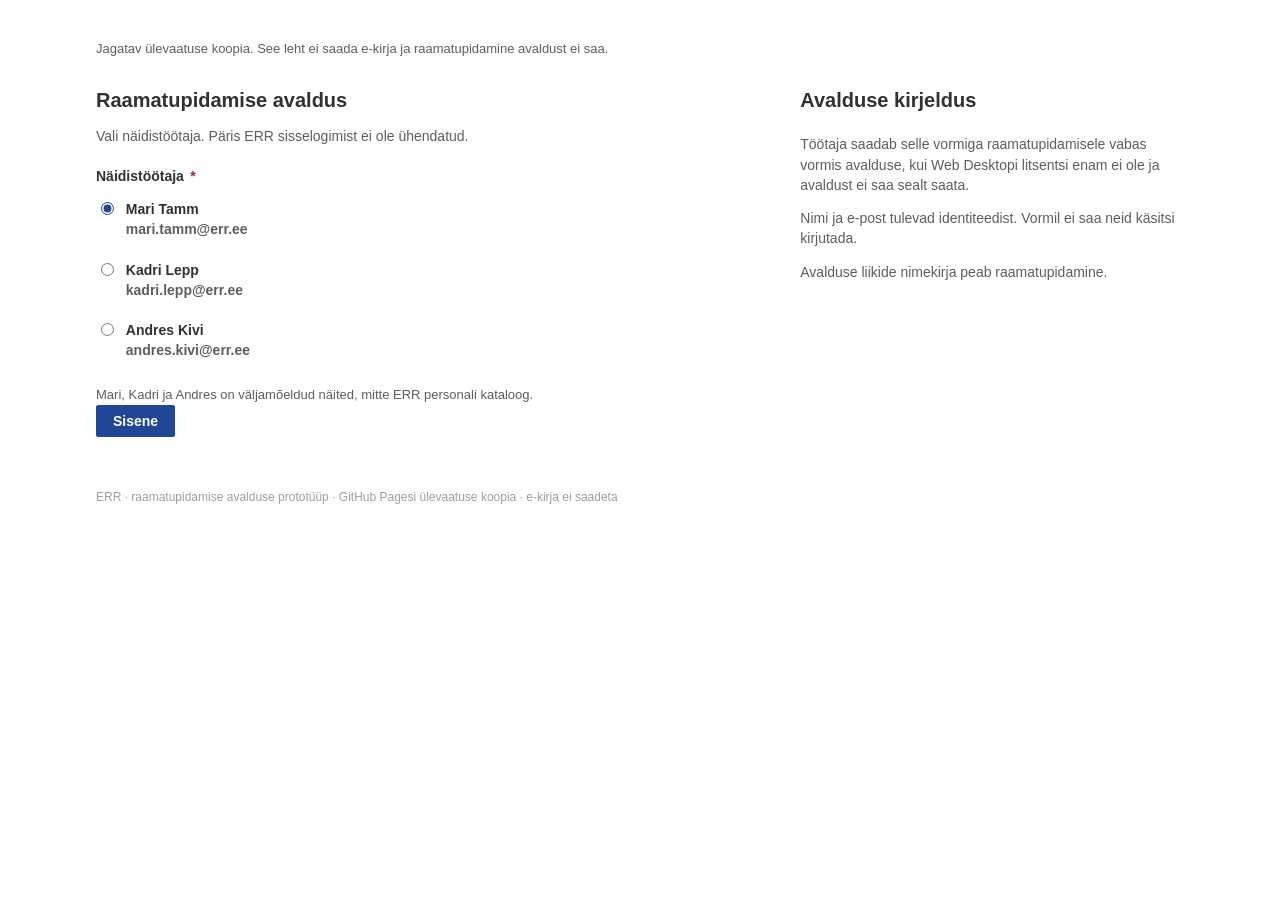
<file: docs/index.html>
<!DOCTYPE html>
<html lang="et">
<head>
  <meta charset="utf-8">
  <meta name="viewport" content="width=device-width, initial-scale=1">
  <meta name="robots" content="noindex">
  <title>Raamatupidamise avaldus · ERR</title>
  <link rel="stylesheet" href="styles.css">
</head>
<body>
  <a class="skip" href="#main">Sisu juurde</a>
  <main id="main">
    <p class="review-note">Jagatav ülevaatuse koopia. See leht ei saada e-kirja ja raamatupidamine avaldust ei saa.</p>

    <section id="gate">
      <div class="layout">
        <div class="form-col">
          <h1>Raamatupidamise avaldus</h1>
          <p class="lede">Vali näidistöötaja. Päris ERR sisselogimist ei ole ühendatud.</p>
          <div id="gate-alert" class="banner banner-error" role="alert" hidden></div>
          <form id="login-form">
            <fieldset>
              <legend>Näidistöötaja <span class="req" aria-hidden="true">*</span><span class="sr">kohustuslik</span></legend>
              <div id="people" class="people"></div>
            </fieldset>
            <p class="hint">Mari, Kadri ja Andres on väljamõeldud näited, mitte ERR personali kataloog.</p>
            <button type="submit" class="btn btn-primary" id="login-button">Sisene</button>
          </form>
        </div>
        <aside class="help" aria-labelledby="gate-help-title">
          <h2 id="gate-help-title">Avalduse kirjeldus</h2>
          <p>Töötaja saadab selle vormiga raamatupidamisele vabas vormis avalduse, kui Web Desktopi litsentsi enam ei ole ja avaldust ei saa sealt saata.</p>
          <p>Nimi ja e-post tulevad identiteedist. Vormil ei saa neid käsitsi kirjutada.</p>
          <p>Avalduse liikide nimekirja peab raamatupidamine.</p>
        </aside>
      </div>
    </section>

    <section id="app" hidden>
      <div class="layout">
        <div class="form-col">
          <h1>Raamatupidamise avaldus</h1>
          <div class="identity">
            <span><span class="id-k">Nimi</span> <strong id="who-name"></strong></span>
            <span><span class="id-k">E-post</span> <strong id="who-email"></strong></span>
            <button type="button" class="btn btn-quiet" id="logout">Välju</button>
          </div>

          <form id="application-form" autocomplete="off">
            <div id="form-alert" class="banner banner-error" role="alert" tabindex="-1" hidden></div>

            <div class="field">
              <label for="type">Avalduse liik <span class="req" aria-hidden="true">*</span><span class="sr">kohustuslik</span></label>
              <select id="type" name="type" aria-required="true" aria-describedby="type-hint type-error">
                <option value="">(tühi)</option>
              </select>
              <p class="hint" id="type-hint">Esialgne nimekiri lähteülesande näidetest. Lõpliku loetelu kinnitab raamatupidamine.</p>
              <p class="field-error" id="type-error"></p>
            </div>

            <div class="field">
              <label id="body-label">Avalduse tekst <span class="req" aria-hidden="true">*</span><span class="sr">kohustuslik</span></label>
              <div class="editor" id="editor">
                <div class="toolbar" role="toolbar" aria-label="Teksti vorming" id="toolbar">
                  <button type="button" data-cmd="bold" aria-label="Rasvane" aria-pressed="false"><strong>B</strong></button>
                  <button type="button" data-cmd="italic" aria-label="Kaldkiri" aria-pressed="false"><em>I</em></button>
                  <button type="button" data-cmd="underline" aria-label="Allakriipsutus" aria-pressed="false"><span class="u">U</span></button>
                  <button type="button" data-cmd="insertUnorderedList" aria-label="Täpploend" aria-pressed="false">
                    <svg viewBox="0 0 16 16" width="15" height="15" aria-hidden="true" focusable="false">
                      <circle cx="2.4" cy="3.5" r="1.15" fill="currentColor"></circle>
                      <circle cx="2.4" cy="8" r="1.15" fill="currentColor"></circle>
                      <circle cx="2.4" cy="12.5" r="1.15" fill="currentColor"></circle>
                      <path d="M5.5 3.5h8.2M5.5 8h8.2M5.5 12.5h8.2" stroke="currentColor" stroke-width="1.3"></path>
                    </svg>
                  </button>
                </div>
                <div id="body" class="editor-surface" contenteditable="true" role="textbox" aria-multiline="true" aria-required="true" aria-labelledby="body-label" aria-describedby="body-hint body-error"></div>
              </div>
              <p class="hint" id="body-hint">Kirjuta, mida raamatupidamine peaks tegema. Kuni 8000 tähemärki. Salvestatakse lihttekstina. E-kirja see leht ei saada.</p>
              <p class="field-error" id="body-error"></p>
            </div>

            <div class="sim">
              <p class="sim-kicker">Ainult prototüübis</p>
              <label class="check" for="simulate">
                <input type="checkbox" id="simulate" name="simulate" aria-describedby="simulate-hint">
                <span>Simuleeri saatmise viga</span>
              </label>
              <p class="hint" id="simulate-hint">Näitab veateadet. Koostatud kirja ei kuvata ja seda kirjet postkasti ei lisata.</p>
            </div>

            <div class="actions">
              <button type="submit" class="btn btn-primary" id="send-button">Saada avaldus</button>
              <button type="button" class="btn btn-secondary" id="cancel">Tühista</button>
            </div>
          </form>

          <section id="success" class="outcome" role="status" aria-live="polite" tabindex="-1" hidden>
            <h2 id="success-title"></h2>
            <p id="success-message"></p>
            <h3>Koostatud kiri</h3>
            <dl id="success-fields" class="mail"></dl>
            <h3>Täpne kirja sisu</h3>
            <pre id="success-text" class="letter"></pre>
            <button type="button" class="btn btn-secondary" id="another">Koosta uus avaldus</button>
          </section>
        </div>

        <aside class="help" aria-labelledby="help-title">
          <h2 id="help-title">Avalduse kirjeldus</h2>
          <p>Töötaja saadab selle vormiga raamatupidamisele vabas vormis avalduse, kui Web Desktopi litsentsi enam ei ole ja avaldust ei saa sealt saata.</p>
          <p>Nimi ja e-post tulevad identiteedist. Vormil ei saa neid käsitsi kirjutada.</p>
          <p>Avalduse liikide nimekirja peab raamatupidamine. Siin on esialgne loetelu, sealhulgas „Muu“.</p>
          <p>See GitHub Pagesi koopia ei saada e-kirja. Esitamine koostab kirja ainult selles brauseris. Raamatupidamine seda ei saa.</p>
        </aside>
      </div>

      <section class="inbox" aria-labelledby="inbox-title">
        <h2 id="inbox-title">Koostatud kirjad selles vahekaardis</h2>
        <p class="intro">
          Siin on kirjad, mis koostati selles brauseri vahekaardis. Hoiukoht on sessionStorage:
          see ei ole juhtumite süsteem ega andmebaas. Kirjed kaovad, kui vahekaart suletakse.
          E-kirja ei saadeta ja raamatupidamine neid ei saa.
        </p>
        <button type="button" class="btn btn-secondary" id="refresh-inbox">Värskenda postkasti</button>
        <div id="inbox-alert" class="banner banner-error" role="alert" hidden></div>
        <div id="inbox-list"></div>
      </section>
    </section>
  </main>

  <footer class="foot">
    <p>ERR · raamatupidamise avalduse prototüüp · GitHub Pagesi ülevaatuse koopia · e-kirja ei saadeta</p>
  </footer>
  <noscript>
    <p class="noscript">Prototüüp vajab brauseris JavaScripti, et hoida identiteedivärav ja kirja koostamine lahus.</p>
  </noscript>
  <script src="app.js"></script>
</body>
</html>
</file>
<file: docs/styles.css>
:root {
  --ink: #323130;
  --muted: #605e5c;
  --quiet: #a19f9d;
  --line: #d0d0d0;
  --line-strong: #8a8886;
  --hairline: #edebe9;
  --canvas: #fff;
  --toolbar: #faf9f8;
  --blue: #1f4796;
  --blue-hover: #16367a;
  --danger: #a4262c;
  --focus: #1f4796;
}

*,
*::before,
*::after {
  box-sizing: border-box;
}

html {
  scroll-behavior: smooth;
}

body {
  margin: 0;
  min-height: 100vh;
  background: var(--canvas);
  color: var(--ink);
  font-family: "Segoe UI", "Liberation Sans", "Helvetica Neue", Arial, sans-serif;
  font-size: 0.875rem;
  line-height: 1.45;
}

[hidden] {
  display: none !important;
}

.skip {
  position: absolute;
  left: 12px;
  top: -40px;
  background: #fff;
  color: var(--ink);
  padding: 8px 12px;
  z-index: 5;
}

.skip:focus {
  top: 12px;
}

:focus-visible {
  outline: 2px solid var(--focus);
  outline-offset: 2px;
}

.btn-primary:focus-visible {
  outline-color: #323130;
}

.sr {
  position: absolute;
  width: 1px;
  height: 1px;
  padding: 0;
  margin: -1px;
  overflow: hidden;
  clip: rect(0, 0, 0, 0);
  white-space: nowrap;
  border: 0;
}

main,
.foot,
.noscript {
  width: min(68rem, calc(100% - 3rem));
  margin-inline: auto;
}

main {
  padding: 2.5rem 0 2.5rem;
}

.review-note {
  margin: 0 0 1.75rem;
  color: var(--muted);
  font-size: 0.8125rem;
}

h1,
.help h2,
.outcome h2,
.inbox h2 {
  font-weight: 600;
  line-height: 1.3;
  color: var(--ink);
}

h1,
.help h2 {
  margin: 0 0 1.35rem;
  font-size: 1.25rem;
}

h2 {
  margin: 0 0 0.75rem;
  font-size: 1.05rem;
}

h3 {
  margin: 1.15rem 0 0.4rem;
  font-size: 0.875rem;
  font-weight: 700;
}

.lede,
.hint,
.help p,
.foot,
.inbox .intro,
.sim-kicker,
.boot {
  color: var(--muted);
}

.lede {
  margin: -0.55rem 0 1.25rem;
}

.boot {
  margin: 0;
}

.layout {
  display: grid;
  grid-template-columns: minmax(0, 1.7fr) minmax(13.5rem, 1fr);
  column-gap: 3.25rem;
  align-items: start;
}

.help p {
  margin: 0 0 0.8rem;
}

.identity {
  display: flex;
  flex-wrap: wrap;
  align-items: baseline;
  gap: 0.35rem 1.25rem;
  margin: 0 0 1.35rem;
  padding-bottom: 0.8rem;
  border-bottom: 1px solid var(--hairline);
}

.id-k {
  color: var(--muted);
  font-weight: 700;
  margin-right: 0.2rem;
}

fieldset {
  border: 0;
  margin: 0 0 0.85rem;
  padding: 0;
}

legend,
label {
  font-weight: 700;
  color: var(--ink);
}

legend {
  margin-bottom: 0.45rem;
  padding: 0;
}

.field {
  margin-bottom: 1.35rem;
}

label,
.hint,
.field-error {
  display: block;
}

label {
  margin-bottom: 0.4rem;
}

.req {
  color: var(--danger);
  margin-left: 0.15rem;
  font-weight: 700;
}

select,
.btn,
.editor-surface {
  font: inherit;
}

select {
  width: 100%;
  height: 2rem;
  color: var(--ink);
  background: #fff;
  border: 1px solid var(--line-strong);
  border-radius: 2px;
  padding: 0 0.5rem;
}

select.is-empty {
  color: var(--muted);
}

select option {
  color: var(--ink);
}

.editor {
  border: 1px solid var(--line);
  border-radius: 2px;
  background: #fff;
}

.editor:focus-within {
  border-color: var(--blue);
  outline: 2px solid var(--blue);
  outline-offset: 1px;
}

.toolbar {
  display: flex;
  gap: 0.15rem;
  align-items: center;
  padding: 0.2rem 0.3rem;
  background: var(--toolbar);
  border-bottom: 1px solid var(--hairline);
}

.toolbar button {
  display: inline-flex;
  align-items: center;
  justify-content: center;
  width: 1.85rem;
  height: 1.85rem;
  padding: 0;
  border: 0;
  border-radius: 2px;
  background: transparent;
  color: var(--ink);
  cursor: pointer;
}

.toolbar button:hover {
  background: #f3f2f1;
}

.toolbar button[aria-pressed="true"] {
  background: #e1dfdd;
}

.toolbar .u {
  text-decoration: underline;
}

.editor-surface {
  min-height: 9.5rem;
  padding: 0.65rem 0.7rem;
  outline: none;
  line-height: 1.45;
  overflow-wrap: anywhere;
}

.editor-surface:focus-visible {
  outline: none;
}

.editor-surface ul {
  margin: 0.2rem 0;
  padding-left: 1.25rem;
}

.editor.is-invalid {
  border-color: var(--danger);
}

select[aria-invalid="true"] {
  border-color: var(--danger);
}

.field-error:empty {
  display: none;
}

.field-error {
  margin: 0.3rem 0 0;
  color: var(--danger);
}

.hint {
  margin: 0.35rem 0 0;
  font-size: 0.8125rem;
}

.banner-error {
  margin: 0 0 0.85rem;
  padding: 0;
  color: var(--danger);
  background: transparent;
  border: 0;
}

.banner-error:empty {
  display: none;
}

.sim {
  margin: 0.15rem 0 1.15rem;
}

.sim-kicker {
  margin: 0 0 0.2rem;
  font-size: 0.75rem;
}

.check {
  display: flex;
  gap: 0.45rem;
  align-items: flex-start;
  font-weight: 400;
  color: var(--muted);
  cursor: pointer;
}

.check input {
  margin-top: 0.15rem;
  accent-color: var(--blue);
}

.actions {
  display: flex;
  flex-wrap: wrap;
  gap: 0.5rem;
  align-items: center;
}

.btn {
  appearance: none;
  display: inline-flex;
  align-items: center;
  justify-content: center;
  height: 2rem;
  padding: 0 1rem;
  border-radius: 2px;
  border: 1px solid transparent;
  font-weight: 600;
  cursor: pointer;
}

.btn-primary {
  background: var(--blue);
  border-color: var(--blue);
  color: #fff;
}

.btn-primary:hover {
  background: var(--blue-hover);
  border-color: var(--blue-hover);
}

.btn-secondary {
  background: #fff;
  border-color: var(--line-strong);
  color: var(--ink);
}

.btn-secondary:hover {
  background: #f3f2f1;
}

.btn-quiet {
  height: auto;
  margin-left: auto;
  padding: 0.15rem 0.2rem;
  background: transparent;
  border-color: transparent;
  color: var(--blue);
}

.btn-quiet:hover {
  background: transparent;
  text-decoration: underline;
}

.btn:disabled {
  opacity: 0.55;
  cursor: wait;
}

.people {
  display: grid;
  gap: 0.15rem;
}

.person {
  display: flex;
  gap: 0.55rem;
  align-items: flex-start;
  padding: 0.35rem 0;
  cursor: pointer;
}

.person input {
  margin-top: 0.2rem;
  accent-color: var(--blue);
}

.person strong {
  display: block;
  font-weight: 600;
}

.person .who {
  color: var(--muted);
}

.outcome {
  margin-top: 0.25rem;
}

.mail {
  margin: 0 0 0.5rem;
}

.mail div {
  display: grid;
  grid-template-columns: 9rem 1fr;
  gap: 0.25rem 0.75rem;
  padding: 0.4rem 0;
  border-bottom: 1px solid var(--hairline);
}

dt {
  color: var(--muted);
}

dd {
  margin: 0;
  white-space: pre-wrap;
  overflow-wrap: anywhere;
}

.letter {
  white-space: pre-wrap;
  overflow-wrap: anywhere;
  margin: 0.4rem 0 0;
  padding: 0.7rem 0.75rem;
  border: 1px solid var(--line);
  border-radius: 2px;
  background: #fff;
  font-family: "Segoe UI", "Liberation Sans", sans-serif;
  font-size: 0.875rem;
}

.outcome .btn {
  margin-top: 1rem;
}

.inbox {
  margin-top: 2.75rem;
  padding-top: 1.35rem;
  border-top: 1px solid var(--hairline);
}

.inbox .intro {
  margin: 0 0 0.85rem;
  max-width: 42rem;
}

.inbox-empty {
  margin: 0.9rem 0 0;
  color: var(--muted);
}

.mail-card {
  padding: 0.85rem 0;
  border-bottom: 1px solid var(--hairline);
}

.mail-card h3 {
  margin: 0 0 0.25rem;
}

.mail-card p {
  margin: 0.2rem 0;
  color: var(--muted);
}

.mail-card .body {
  margin-top: 0.45rem;
  color: var(--ink);
  white-space: pre-wrap;
  overflow-wrap: anywhere;
}

.foot {
  padding-bottom: 2rem;
  font-size: 0.75rem;
  color: var(--quiet);
}

.noscript {
  margin-top: 1rem;
  margin-bottom: 1rem;
  color: var(--danger);
}

code {
  font-family: ui-monospace, "Cascadia Mono", "Segoe UI Mono", monospace;
  font-size: 0.92em;
}

@media (max-width: 800px) {
  main,
  .foot,
  .noscript {
    width: min(68rem, calc(100% - 1.5rem));
  }

  .layout {
    grid-template-columns: 1fr;
    row-gap: 2rem;
  }

  .help {
    padding-top: 0.25rem;
  }

  .mail div {
    grid-template-columns: 1fr;
    gap: 0.1rem;
  }
}

@media (prefers-reduced-motion: reduce) {
  html {
    scroll-behavior: auto;
  }
}
</file>
